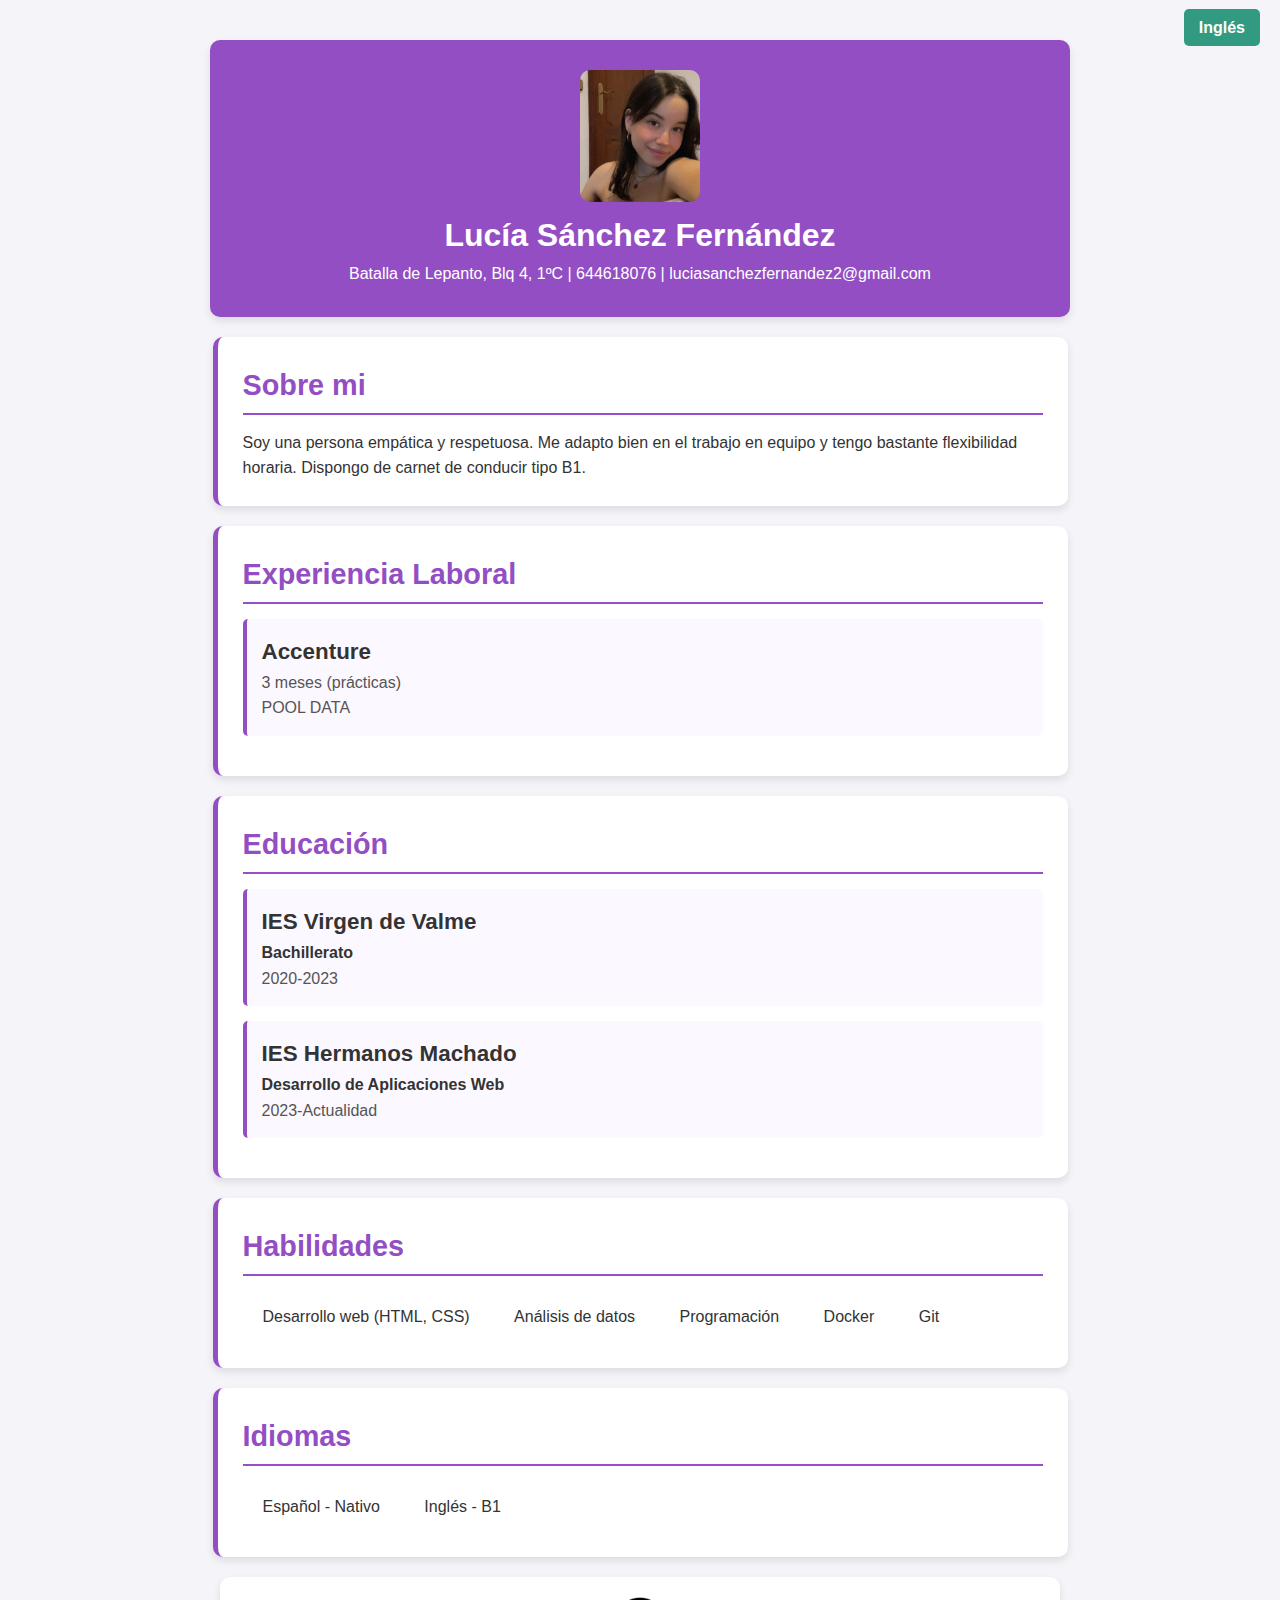
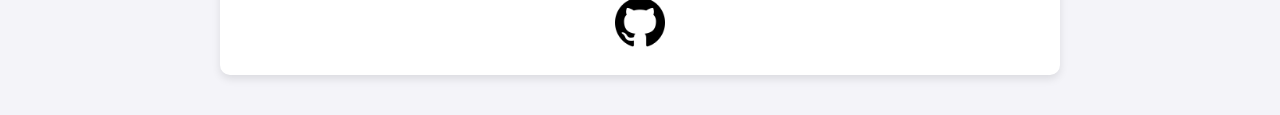
<file: index.html>
<!DOCTYPE html>
<html lang="es">
<head>
    <meta charset="UTF-8">
    <meta name="viewport" content="width=device-width, initial-scale=1.0">
    <title>Currículum Vitae</title>
    <link rel="stylesheet" href="styles.css">
</head>
<body>
    <!--Cambiar idioma-->
    <div class="cambiar-idioma">
        <a href="index_ingles.html" class="lang-button">Inglés</a>
    </div>

    <!--Informacion personal-->
    <header>
        <img src="foto_cv.jpg" alt="foto">
        <h1>Lucía Sánchez Fernández</h1>
        <p>Batalla de Lepanto, Blq 4, 1ºC | 644618076 |  luciasanchezfernandez2@gmail.com</p>
    </header>

    <!--Sobre mi-->
    <section id="sobremi">
        <h2>Sobre mi</h2>
            <p>Soy una persona empática y respetuosa. Me adapto bien en el trabajo en 
                equipo y tengo bastante flexibilidad horaria. Dispongo de carnet de conducir tipo B1.</p>
    </section>


    <!--Experiencia-->
    <section id="experiencia">
        <h2>Experiencia Laboral</h2>
        <article class="trabajo">
            <h3>Accenture</h3>
            <p>3 meses (prácticas)</p>
            <p>POOL DATA</p>
        </article>
    </section>

    <!--Educacion-->
    <section id="educacion">
        <h2>Educación</h2>
        <article class="estudio">
            <h3>IES Virgen de Valme
            </h3>
            <h4>Bachillerato</h4>
            <p>2020-2023</p>
        </article>

        <article class="estudio">
            <h3>IES Hermanos Machado</h3>
            <h4>Desarrollo de Aplicaciones Web</h4>
            <p>2023-Actualidad</p>
            </article>
    </section>

    <!--Habilidades-->
    <section id="habilidades">
        <h2>Habilidades</h2>
        <ul>
        <li>Desarrollo web (HTML, CSS)</li>
        <li>Análisis de datos</li>
        <li>Programación</li>
        <li>Docker</li>
        <li>Git</li>
        </ul>
    </section>

    <!--IDIOMAS-->
    <section id="idiomas">
        <h2>Idiomas</h2>
        <ul>
        <li>Español - Nativo</li>
        <li>Inglés - B1</li>
        </ul>
    </section>

    <!--FOOTER-->
    <footer>
        <a href="https://github.com/luciasanchezz">
            <img src="git.png" alt="Git" />
        </a>
    </footer>
</body>
</html>
</file>
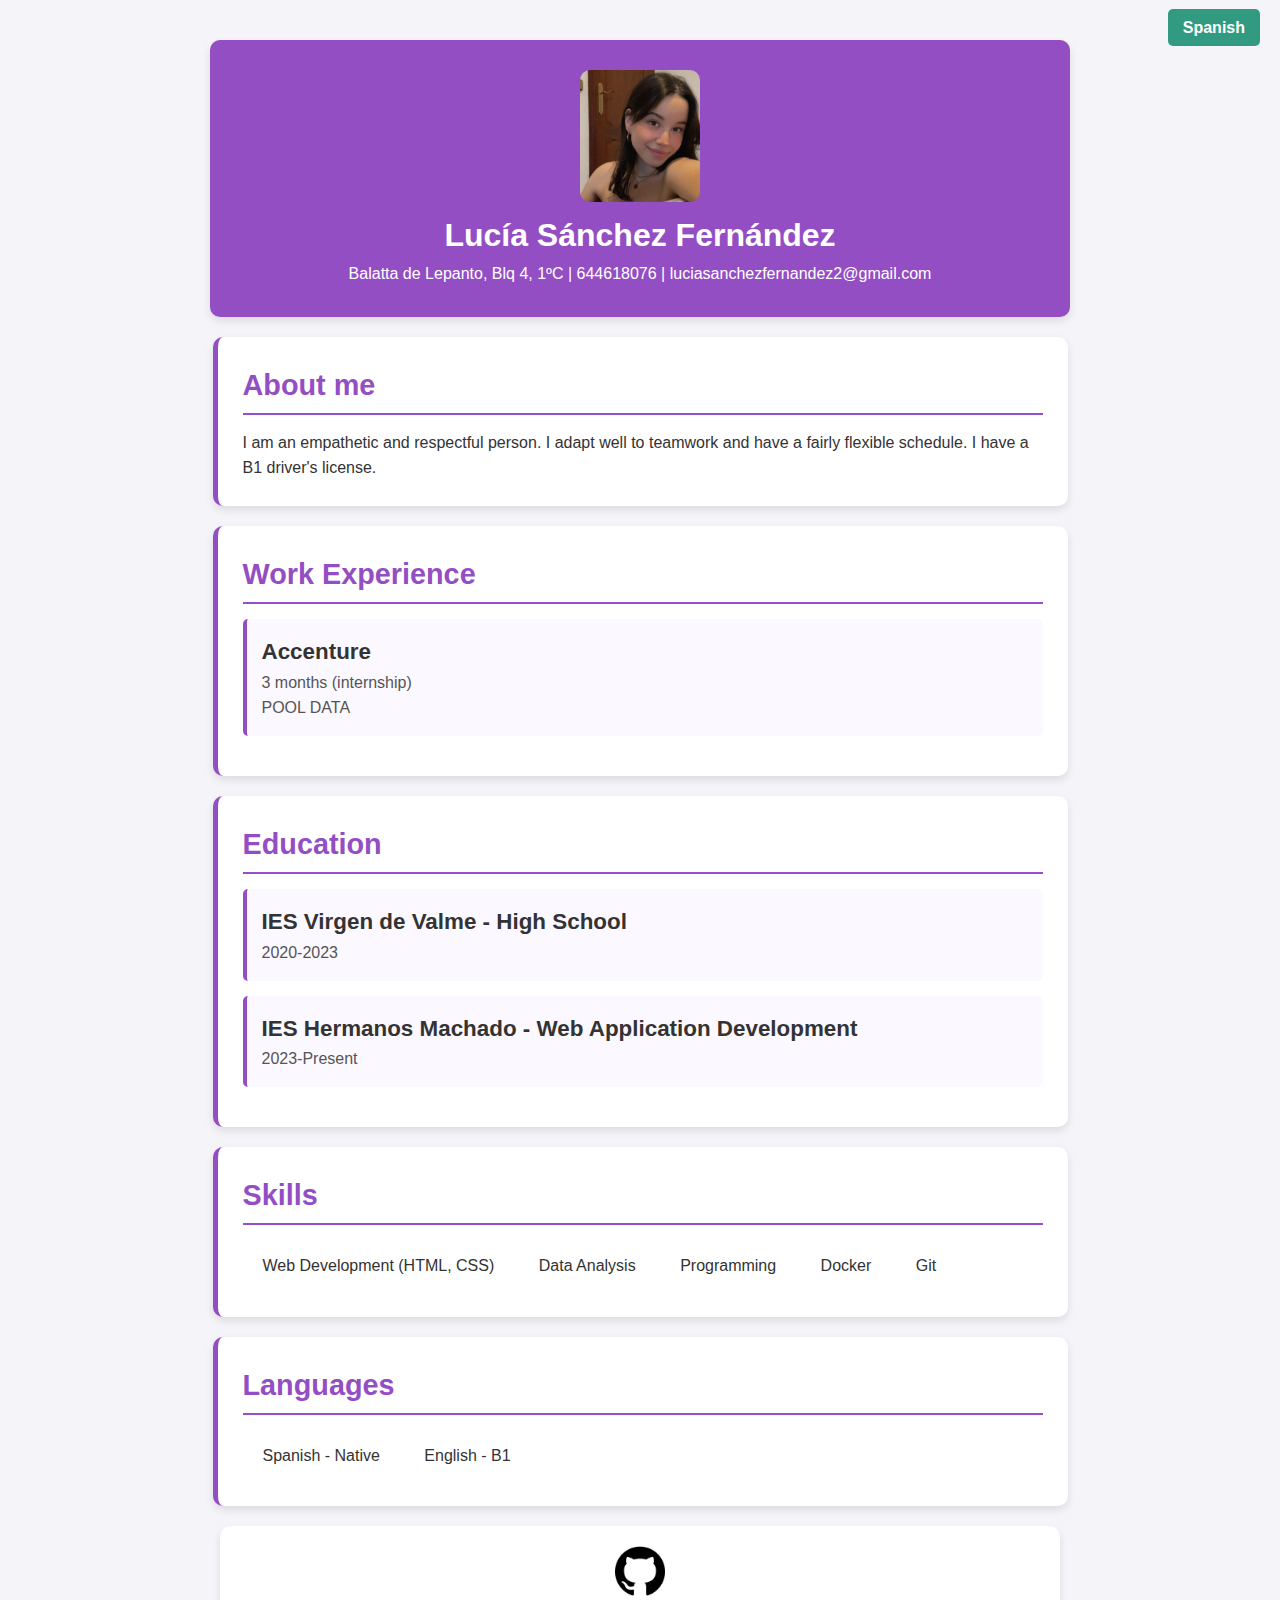
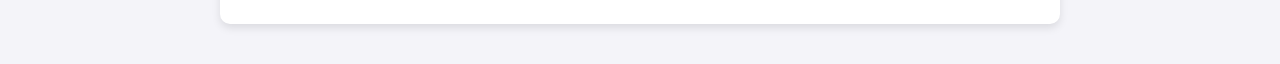
<file: index_ingles.html>
<!DOCTYPE html>
<html lang="en">
<head>
    <meta charset="UTF-8">
    <meta name="viewport" content="width=device-width, initial-scale=1.0">
    <title>Curriculum</title>
    <link rel="stylesheet" href="styles.css">
</head>
<body>
    <!--Languages-->
    <div class="cambiar-idioma">
        <a href="index.html" class="lang-button">Spanish</a>
    </div>

    <!--PErsonal infromation-->
    <header>
        <img src="foto_cv.jpg" alt="photo">
        <h1>Lucía Sánchez Fernández</h1>
        <p>Balatta de Lepanto, Blq 4, 1ºC | 644618076 | luciasanchezfernandez2@gmail.com</p>
    </header>

    <!--About me-->
    <section id="sobremi">
        <h2>About me</h2>
            <p>I am an empathetic and respectful person. I adapt well to teamwork and 
                have a fairly flexible schedule. I have a B1 driver's license.</p>
    </section>

    <!--work-->
    <section id="experience">
        <h2>Work Experience</h2>
        <article class="trabajo">
            <h3>Accenture</h3>
            <p>3 months (internship)</p>
            <p>POOL DATA</p>
        </article>
    </section>

    <!--education-->
    <section id="education">
        <h2>Education</h2>
        <article class="estudio">
            <h3>IES Virgen de Valme - High School</h3>
            <p>2020-2023</p>
        </article>

        <article class="estudio">
            <h3>IES Hermanos Machado - Web Application Development</h3>
            <p>2023-Present</p>
        </article>
    </section>

    <!--Skills-->
    <section id="skills">
        <h2>Skills</h2>
        <ul>
            <li>Web Development (HTML, CSS)</li>
            <li>Data Analysis</li>
            <li>Programming</li>
            <li>Docker</li>
            <li>Git</li>
        </ul>
    </section>

    <!--Languages-->
    <section id="languages">
        <h2>Languages</h2>
        <ul>
            <li>Spanish - Native</li>
            <li>English - B1</li>
        </ul>
    </section>

    <!--FOOTER-->
    <footer>
        <a href="https://github.com/luciasanchezz">
            <img src="git.png" alt="Git" />
        </a>
</body>
</html>
</file>
<file: styles.css>
/*basico*/
* {
  margin: 0;
  padding: 0;
}

body {
  font-family: 'Poppins', sans-serif;
  background-color: #f4f4f9;
  color: #333;
  line-height: 1.6;
  padding: 20px;
}

/*principal*/
header, section, footer {
  max-width: 800px;
  margin: 20px auto;
  background: #fff;
  padding: 20px;
  border-radius: 10px;
  box-shadow: 0 4px 8px rgba(0, 0, 0, 0.1);
}

/*header*/
header {
  text-align: center;
  background: #944ec4;
  color: white;
  padding: 30px;
  border-radius: 10px;
  position: relative;
}

header img{
  max-width: 120px;
  border-radius: 10px;
}

/*Boton idioma*/
.cambiar-idioma {
  position: absolute;
  top: 15px;
  right: 20px;
}

.lang-button {
  background: #329a80;
  color: white;
  padding: 10px 15px;
  text-decoration: none;
  border-radius: 5px;
  font-weight: bold;
}

.lang-button:hover {
  background: #257360;
}

/*secciones*/
section {
  padding: 25px;
  border-left: 5px solid #944ec4;
  margin-bottom: 20px;
}

section h2 {
  font-size: 1.8em;
  color: #944ec4;
  border-bottom: 2px solid #944ecf;
  padding-bottom: 5px;
  margin-bottom: 15px;
}

/*experiencia/educación*/
.trabajo, .estudio {
  background: #fcf8ff;
  padding: 15px;
  border-left: 4px solid #944ec4;
  margin-bottom: 15px;
  border-radius: 5px;
}

.trabajo h3, .estudio h3 {
  font-size: 1.4em;
  color: #333;
}

.trabajo p, .estudio p {
  font-size: 1em;
  color: #555;
}

/*Listas habilidades/idiomas*/
ul {
  list-style: none;
  padding: 0;
}

ul li {
  display: inline-block;
  padding: 8px 15px;
  margin: 5px;
  border-radius: 20px;
  font-size: 1em;
}

/*FOOTR*/
footer {
  text-align: center;
}

footer img{
  max-width: 50px;
}
</file>
